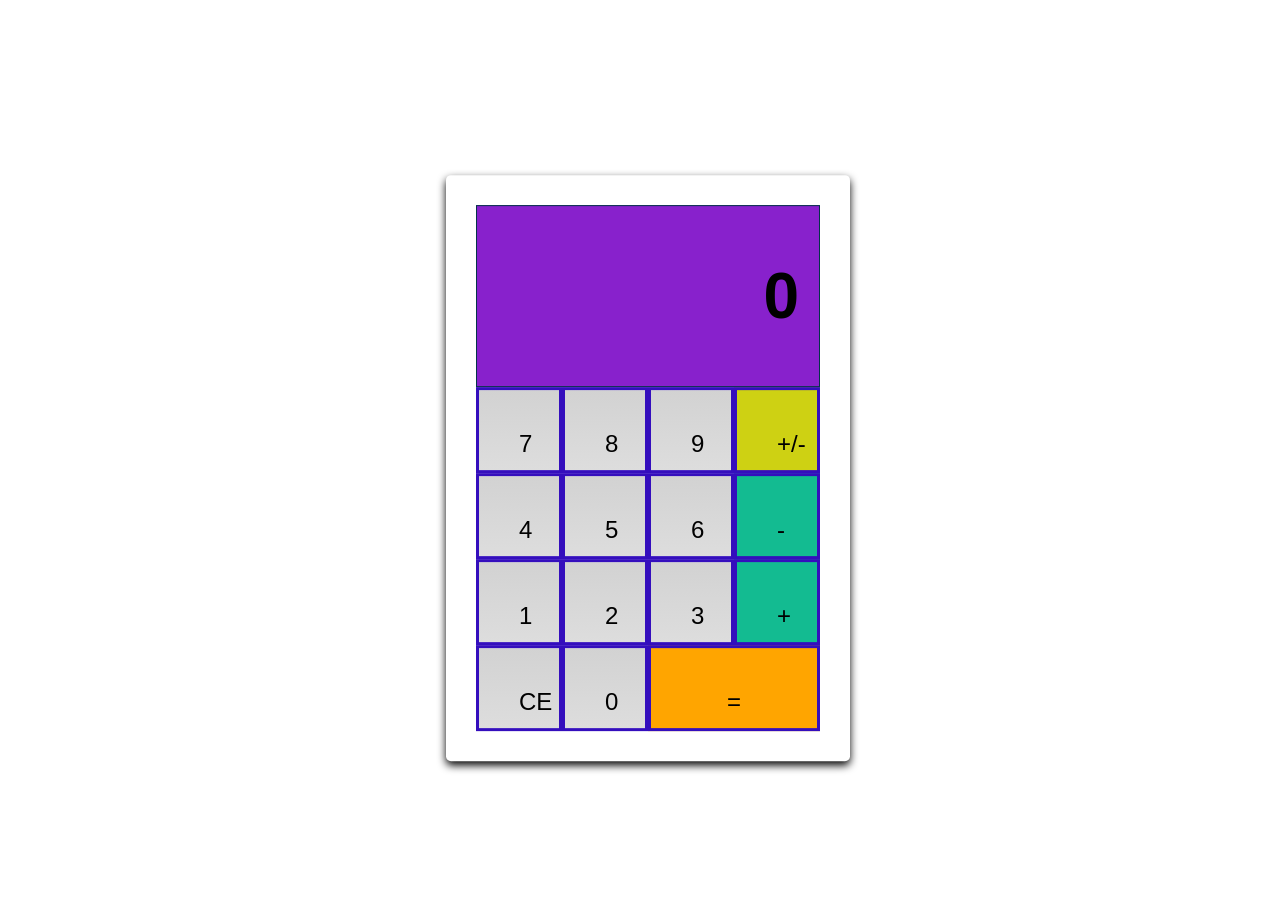
<file: index.html>
<!DOCTYPE html>
<html>
    
<head>
    <title>Web Calculator</title>
    <link rel="stylesheet" href="style.css">
    <link rel="fox.jpg" href="assets/img/fox.jpg">
</head>

<body>
    <div class="calculator">
        <div class="flex-container-column card">
            <div class="display">
                <h1 id="displayNumber">0</h1>
            </div>
            <div class="flex-container-row">
                <div class="button">7</div>
                <div class="button">8</div>
                <div class="button">9</div>
                <div class="button negative">+/-</div>
            </div>
            <div class="flex-container-row">
                <div class="button">4</div>
                <div class="button">5</div>
                <div class="button">6</div>
                <div class="button operator">-</div>
            </div>
            <div class="flex-container-row">
                <div class="button">1</div>
                <div class="button">2</div>
                <div class="button">3</div>
                <div class="button operator">+</div>
            </div>
            <div class="flex-container-row">
                <div class="button clear">CE</div>
                <div class="button">0</div>
                <div class="button equals double">=</div>
            </div>
        </div>   
    </div>
    <script src="kalkulator.js"></script>
</body>

</html>
</file>
<file: style.css>
* {
    box-sizing: border-box;
}

body {
    top: 50%;
    left: 50%;
    font-family: sans-serif;
    transform: translateX(-50%) translateY(-50%);
    position: absolute;
    color: black;
}

.calculator {
}

.flex-container-colomn {
    display: flex;
    /* properti pendukung */
    flex-direction: column;
    max-width: 800px;
    margin: 0 auto;
    text-align: right;
}

.flex-container-row {
    display: flex;
}

.button {
    flex-basis: 25%;
    /* properti pendukung */
    font-size: 1.5em;
    text-align: center;
    padding: 40px;
    border: 3px solid rgb(52, 14, 189);
    background: -webkit-linear-gradient(top, #d2d2d2, #ddd);
    cursor: pointer;
    width: 50px;
    height: 50px;
    margin: 1.5;
}

.double {
    flex-basis: 50%;
}

.display {
    color: solid;
    width: 100%;
    padding: 10px 20px;
    background-color: rgb(136, 33, 204);
    border: 1px solid rgb(4, 51, 73);
    font-size: 2em;
    text-align: right;
}

.operator {
    background: rgb(19, 187, 145);
}

.negative {
    background: rgb(206, 209, 19);
}

.equals {
    background: orange;
}

.card {
    box-shadow: 0 4px 8px 0 rgba(0, 0, 0, 2);
    border-radius: 5px;
    padding: 30px;
    margin-top: 20px;
}

.button:hover {
    font-weight: bold;
    background: rgb(192, 7, 7);
}
</file>
